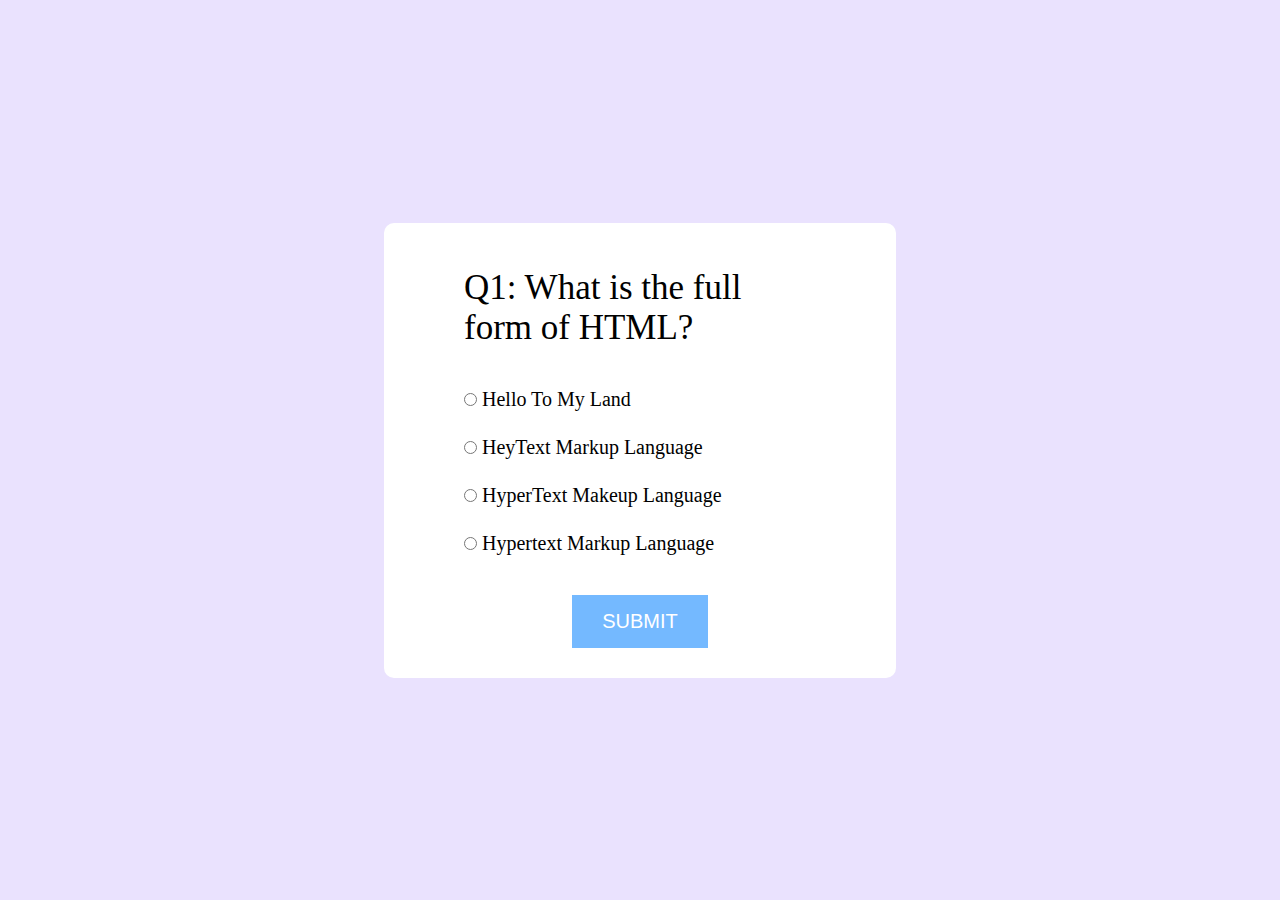
<file: quizapp/index.html>
<!DOCTYPE html>
<html lang="en">
<head>
    <meta charset="UTF-8">
    <meta http-equiv="X-UA-Compatible" content="IE=edge">
    <meta name="viewport" content="width=device-width, initial-scale=1.0">
    <title>Quiz website</title>
  <link rel="stylesheet" href="style.css">
</head>
<body>
   
    <div class="main-div">
        <div class="inner-div">
            <h2 class="question"> Question comes here</h2>
            
            <ul>
                <li>
            <input type="radio" name="answer" id="ans1" class="answer">
           <label for="" id="option1">Answer option</label>
        </li>
        <li>
            <input type="radio" name="answer" id="ans2" class="answer">
            <label for="" id="option2">Answer option</label>
        </li>
        <li>
            <input type="radio" name="answer" id="ans3" class="answer">
           <label for="" id="option3">Answer option</label>
        </li>
        <li>
            <input type="radio" name="answer" id="ans4" class="answer">
           <label for="" id="option4">Answer option</label>
        </li>
    </ul>
    <button id="submit" onclick="" > submit </button>
    <div id="showScore" class="scoreArea"></div>
</div>
</div>
<script  src="script.js"></script>
</body>
</html>
</file>
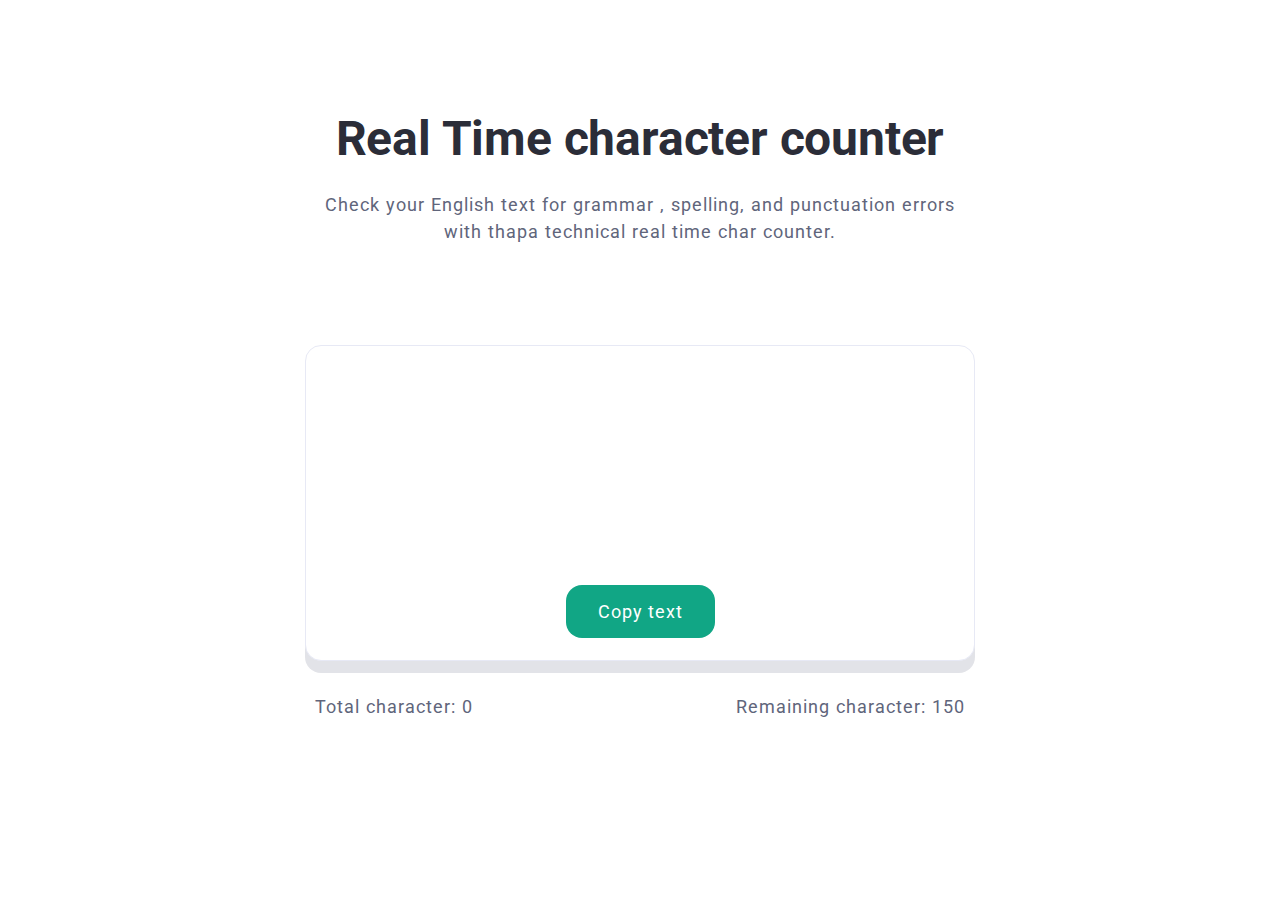
<file: quizapp/charCounter/index1.html>
<!DOCTYPE html>
<html lang="en">
<head>
    <meta charset="UTF-8">
    <meta http-equiv="X-UA-Compatible" content="IE=edge">
    <meta name="viewport" content="width=device-width, initial-scale=1.0">
    <title>Char counter App</title>
    <link href="https://fonts.googleapis.com/css2?family=Bebas+Neue&family=Oswald:wght@500;600;700&family=Quicksand:wght@300&family=Roboto:wght@500&display=swap" rel="stylesheet">
    <link rel="stylesheet" href="css/style1.css"/>
</head>
<body>
<div class="container">
<h2> Real Time character counter </h2>
<P> Check your English text for grammar , spelling, and punctuation errors with thapa technical real time char counter.</P>

 <textarea name="" id="textarea" class="textarea" maxlength="150" placeholder="Please write here">  
 </textarea>
 <button onclick="copyText()"> Copy text</button>
 <div class="counter-container"> 
     <p>Total character: <span id="total-counter">0</span></p>
     <p>Remaining character: <span id="remaining-counter">150</span></p>
</div>
</div>

<script src="script1.js"></script>
    
</body>
</html>
</file>
<file: quizapp/style.css>
*{
    margin: 0;
    padding: 0;
    box-sizing: border-box;
  font-weight: 300;
}
html{
    font-size: 62.5%;
}


.main-div{
  width: 100vw;
  min-height:100vh;
  display: grid;
  place-items: center;
  background-color:rgb(234, 226, 254) ;
}
.inner-div{
    width: 40vw;
    background-color: #fff;
    padding: 3rem 8rem;
    border-radius: 1rem;
    box-shadow: 0 1rem 1rem -0.7 rgba(0,0,0,0.4);
}

.inner-div h2{
    font-size: 3.5rem;
    font-weight:400;
    margin:1.5rem 0 4rem 0;
}
.inner-div li{
    font-size: 2rem;
    margin-top:2.5rem;
    list-style: none;
}
input
{
    cursor: pointer;
}
#submit, .btn{
    padding:1.5rem 3rem;
    outline:  none;
    font-size: 2rem;
    font-size: 400;
    display: block;
    margin: auto;
    border: none;
    text-transform: uppercase;
    color: #fff;
    background-color: #74b9ff;
    margin-top: 4rem;
    cursor: pointer;
}
#submit:hover{
    background-color: #0984e3;
}
#showScore{
background-color: #dfe6e9;
margin-top: 3rem;
padding: 3rem 4rem;
box-shadow: 0 1rem 1rem -0.7rem rgba(0,0,0,0.4);
}

#showScore h3{
    font-size: 3rem;
    text-align: center;
    
}

#showScore .btn{
    margin-top: 2rem;
    background-color: #55efc4;
    color: #2d3436;
}
#showScore .btn:hover{
    background-color: #00b894;
    color: #fff;
}
.scoreArea{
    display: none;
}
</file>
<file: quizapp/charCounter/css/style1.css>
*{
    margin:0;
    padding: 0;
    box-sizing:border-box;
    font-family: 'Roboto', sans-serif;
}
html{
    color: rgb( 96,101,123);
}

body{
    display:  flex;
    justify-content: center;
    align-items: center;
     background:rgb(255,255,255);

}
.container{
    padding: 30px;
   margin-top: 80px;

}

h2{
   color: rgb(43,45,56); 
   text-align: center;
   font-size: 48px;
   letter-spacing: -0.2px;
   font-family: 'Roboto', sans-serif;

}
p{
    max-width: 670px;
    text-align: center;
    margin-top: 24px;
    margin-bottom: 100px;
}
textarea{
    width: 100%;
    height: 316px;
    padding: 18px;
    position: relative;
    resize: none;
    box-shadow:0 12px 0px rgb(109 117 141 /20%);
    border: 0.5px solid rgb(231,233,245);
    border-radius: 16px;
   background-color: #fff;
}

textarea:focus{
   border: 0.3px solid rgb(43,45,56,0.3);
   outline: none;

}

p,textarea{
font-size: 18px;
letter-spacing:1px;
word-spacing: 1px;
line-height: 1.5;
}
button{
    background-color: rgb(17,166,133);
    color: #fff;
    border-radius: 16px;
    padding: 16px 32px;
    border:none;
    font-size: 18px;
    letter-spacing: 1px;
    margin: auto;
    display: flex;
    position: relative;
    margin-top: -80px;
    cursor: pointer;;
}

button:focus,button:hover{
   background-color: rgb(42,201,164); 
   box-shadow: 0 0.5px 30px 0 rgba(0,0,0,0.1);
}
.counter-container{
   display: flex;
   justify-content: space-between;
   margin-top: 31px;
   padding:0 10px 0 10px;
}
</file>
